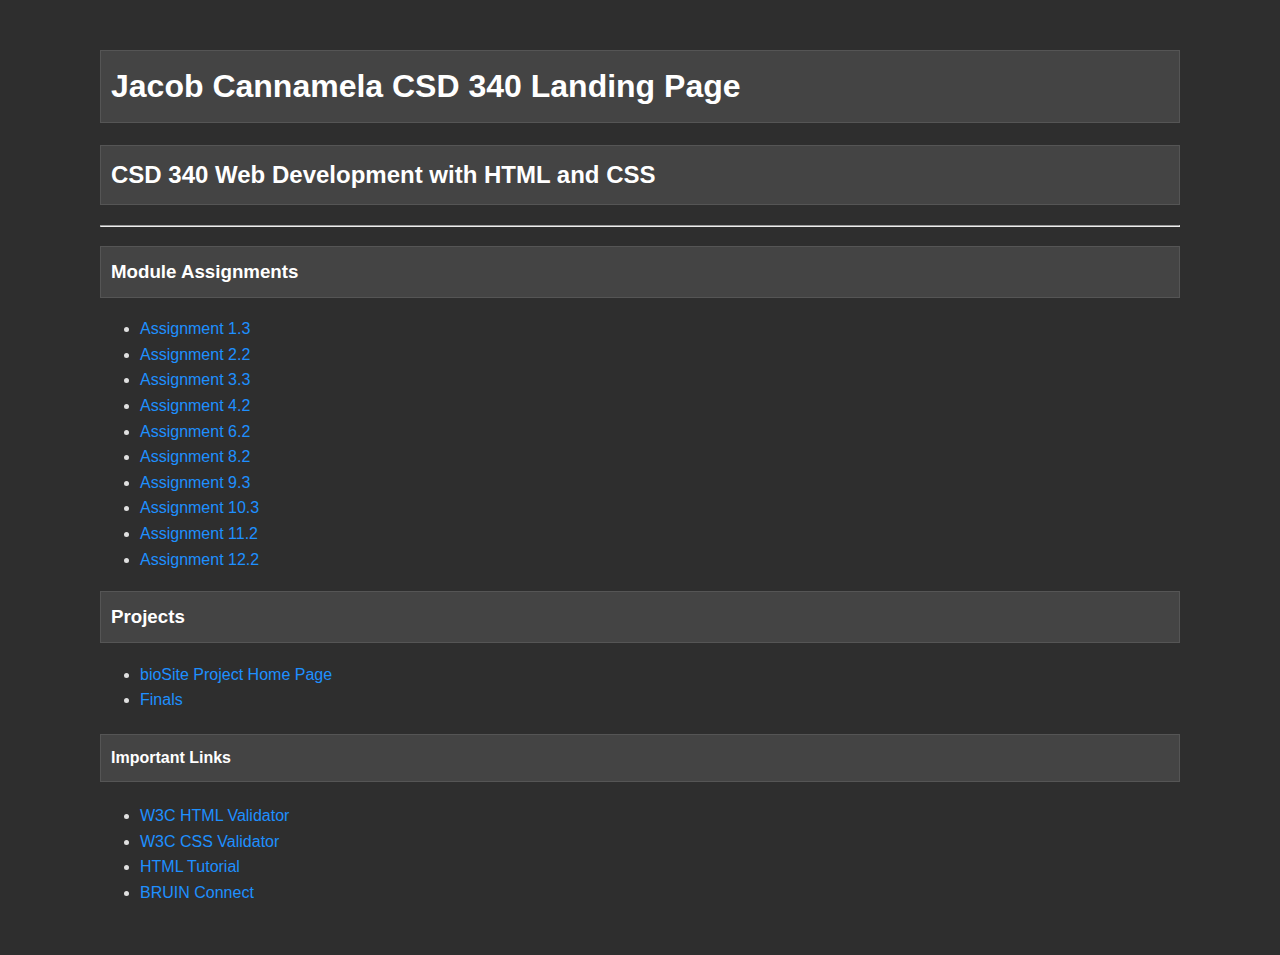
<file: index.html>
<!-- Jacob Cannamela -->
<!-- CSD340 -->
<!-- Assignment 3 -->
<!-- 1.15.2025 -->

<!DOCTYPE html>
<html lang="en">
<head>
    <meta charset="UTF-8">
    <meta name="viewport" content="width=device-width, initial-scale=1.0">
    <title>Your Name CSD 340 Landing Page</title>
    <link rel="stylesheet" href="site.css">
</head>
<body>
    <div id="container">
        <h1> Jacob Cannamela CSD 340 Landing Page</h1>
        <h2>CSD 340 Web Development with HTML and CSS</h2>
        <hr>
        <h3>Module Assignments</h3>
        <ul>
            <li><a href="module-1/cannamela_Mod1_3.html" target="_blank">Assignment 1.3</a></li>
            <li><a href="module-2/cannamela_mod2_2.html" target="_blank">Assignment 2.2</a></li>
            <li><a href="module-3/cannamela_mod3_3.html" target="_blank">Assignment 3.3</a></li>
            <li><a href="module-4/cannamela_Mod4_2.html" target="_blank">Assignment 4.2</a></li>
            <li><a href="module-6/Cannamela_Mod6_2.html" target="_blank">Assignment 6.2</a></li>
            <li><a href="module-8/Cannamela_Mod8_2.html" target="_blank">Assignment 8.2</a></li>
            <li><a href="module-9/Cannamela_Mod9_3.html" target="_blank">Assignment 9.3</a></li>
            <li><a href="module-10/cannamela_mod10.3.html" target="_blank">Assignment 10.3</a></li>
            <li><a href="module-11/Cannamela_Mod11_2.html" target="_blank">Assignment 11.2</a></li>
            <li><a href="module-12/cannamela_mod12_2.html" target="_blank">Assignment 12.2</a></li>
        </ul>
        <h3>Projects</h3>
        <ul>
            <li><a href="https://averageteammate.github.io/bioSite/" target="_blank">bioSite Project Home Page</a></li>
            <li><a href="blank" target="_blank">Finals</a></li>
        </ul>
        <h4>Important Links</h4>
        <ul>
            <li><a href="https://validator.w3.org/" target="_blank">W3C HTML Validator</a></li>
            <li><a href="http://jigsaw.w3.org/css-validator/" target="_blank">W3C CSS Validator</a></li>
            <li><a href="https://www.w3schools.com/html/" target="_blank">HTML Tutorial</a></li>
            <li><a href="https://bruinconnect.bellevue.edu/" target="_blank">BRUIN Connect</a></li>
        </ul>
    </div>
</body>
</html>
</file>
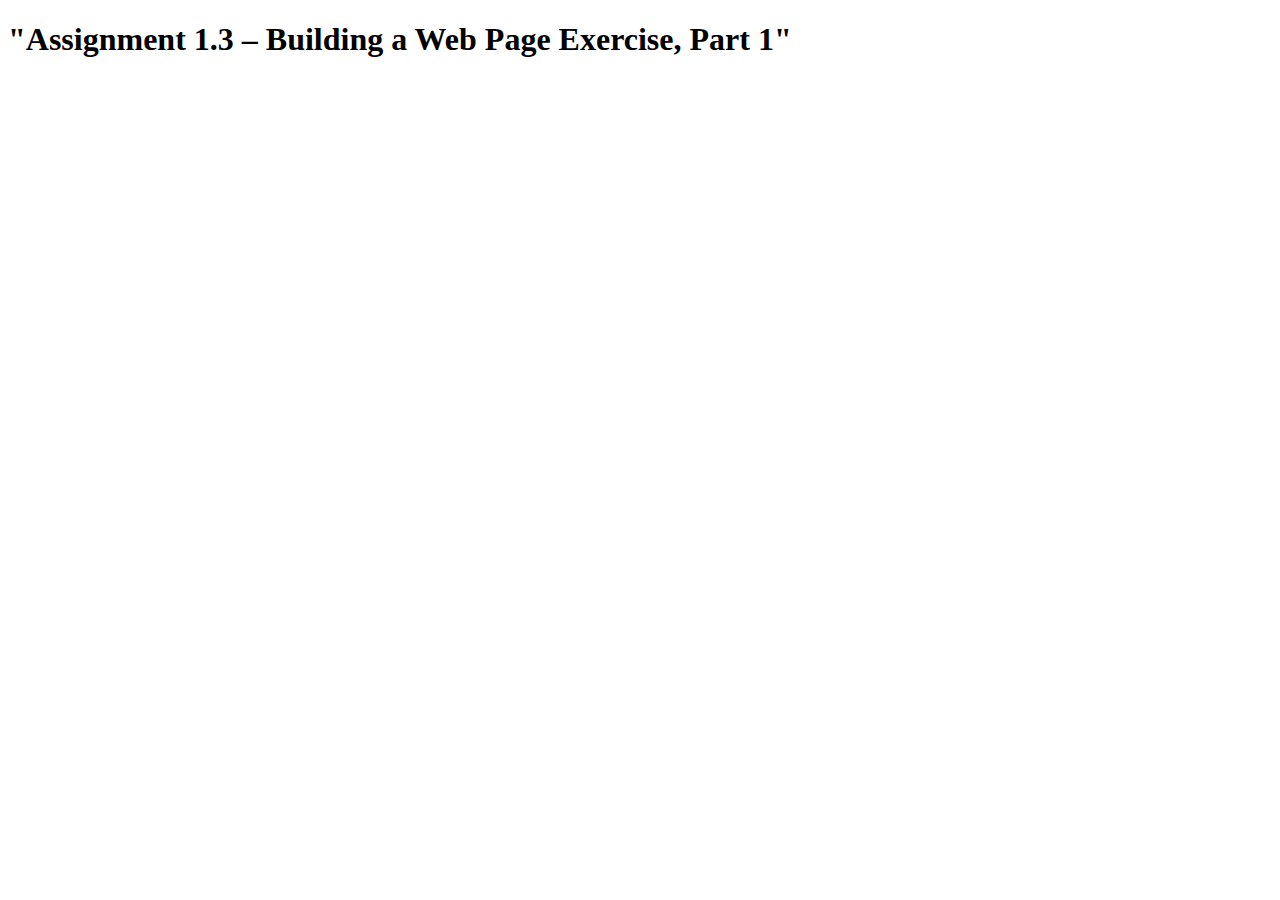
<file: module-1/cannamela_Mod1_3.html>
<!DOCTYPE html>
<html lang="en">
<head>
    <title>"CSD 340 Web Development with HTML and CSS"</title>
</head>

<body>
    <h1>"Assignment 1.3 – Building a Web Page Exercise, Part 1"</h1>
</body>

</html>
</file>
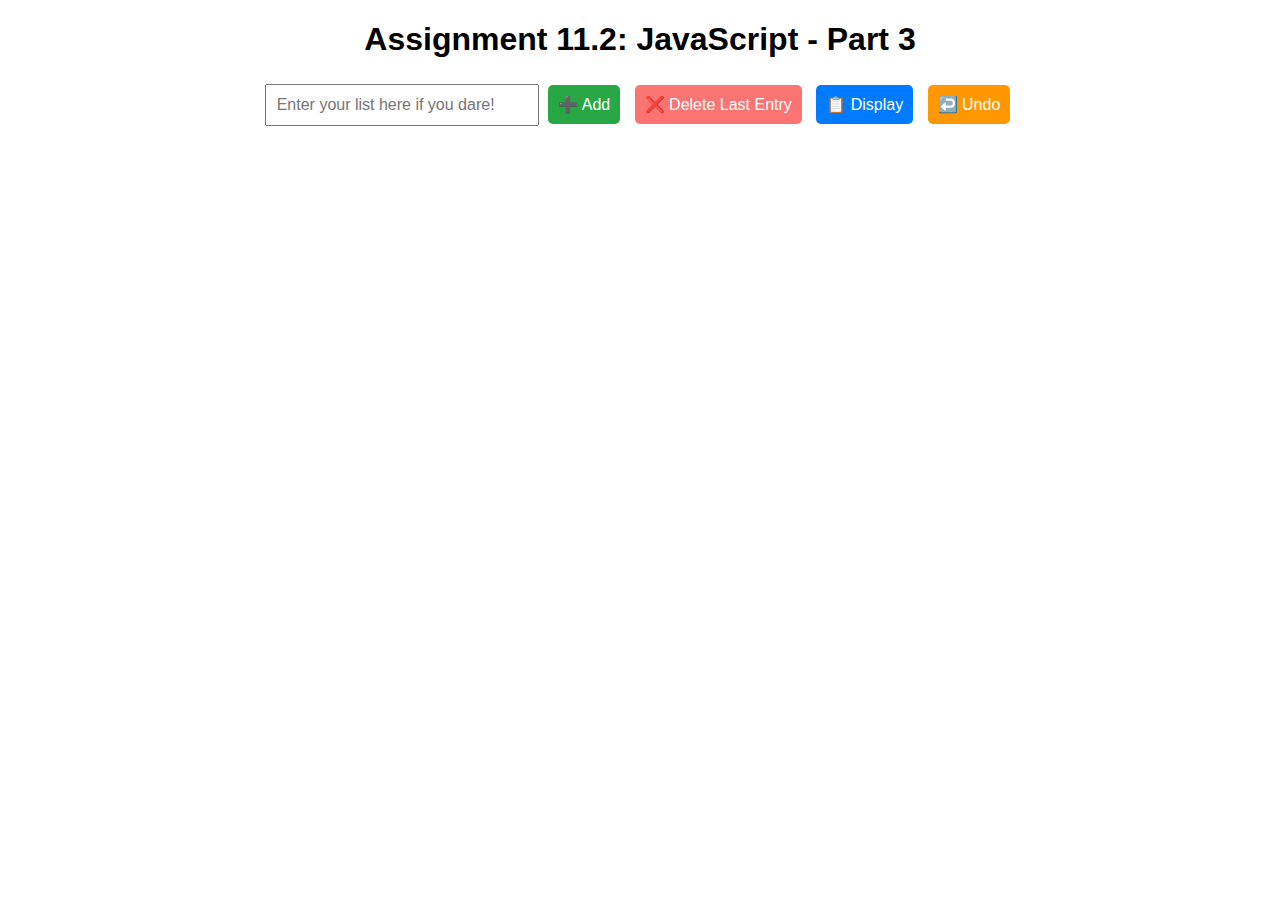
<file: module-11/Cannamela_Mod11_2.html>
<!-- Jacob Cannamela -->
<!-- CSD340 -->
<!-- Assignment 11.2 -->
<!-- 3.01.2025 -->

<!DOCTYPE html>
<html lang="en">
<head>
    <meta charset="UTF-8">
    <meta name="viewport" content="width=device-width, initial-scale=1.0">
    <title>CSD 340 Web Development with HTML and CSS</title>
    <style>
        body {
            font-family: Arial, sans-serif;
            text-align: center;
        }
        #inputBox {
            padding: 10px;
            font-size: 16px;
            width: 250px;
            margin-bottom: 10px;
        }
        button {
            padding: 10px;
            font-size: 16px;
            margin: 5px;
            cursor: pointer;
            border: none;
            border-radius: 5px;
            color: white;
        }
        #addBtn { background-color: #28a745; }
        #deleteBtn { background-color: #fa7474; color: white; }  /* Ensures 'X' is visible */
        #displayBtn { background-color: #007bff; }
        #undoBtn { background-color: #ff9800; }
        ul {
            list-style-type: none;
            padding: 0;
        }
        li {
            background: #f8f9fa;
            padding: 10px;
            margin: 5px auto;
            width: 300px;
            border-radius: 5px;
            transition: opacity 0.3s ease-in-out;
        }
        .hidden {
            display: none;
        }
    </style>
</head>
<body>
    <h1>Assignment 11.2: JavaScript - Part 3</h1>
    <input type="text" id="inputBox" placeholder="Enter your list here if you dare!">
    <button id="addBtn" onclick="addElement()">➕ Add</button>
    <button id="deleteBtn" onclick="deleteLastElement()">❌ Delete Last Entry</button>
    <button id="displayBtn" onclick="toggleDisplay()">📋 Display</button>
    <button id="undoBtn" onclick="undoDelete()" disabled>↩️ Undo</button>
    
    <ul id="displayArea" class="hidden"></ul>

    <script>
        let elementsArray = [];
        let deletedItems = [];

        function addElement() {
            const inputBox = document.getElementById('inputBox');
            const newElement = inputBox.value.trim();

            if (newElement) {
                elementsArray.push(newElement);
                alert(`Added: ${newElement} at position ${elementsArray.length}`);
                inputBox.value = '';
                deletedItems = []; // Reset deleted items on a new add
                document.getElementById("undoBtn").disabled = true; // Disable undo when new item is added
            } else {
                alert('Please enter a value');
            }
        }

        function deleteLastElement() {
            if (elementsArray.length > 0) {
                let removedElement = elementsArray.pop();
                deletedItems.push(removedElement); // Store deleted item for undo
                alert(`Deleted: ${removedElement}`);
                document.getElementById("undoBtn").disabled = false; // Enable undo
            } else {
                alert('No elements to delete');
            }
        }

        function undoDelete() {
            if (deletedItems.length > 0) {
                let restoredElement = deletedItems.pop();
                elementsArray.push(restoredElement);
                alert(`Restored: ${restoredElement}`);
                if (deletedItems.length === 0) {
                    document.getElementById("undoBtn").disabled = true; // Disable undo if no more items left
                }
            }
        }

        function toggleDisplay() {
            const displayArea = document.getElementById('displayArea');
            displayArea.classList.toggle("hidden"); // Show/hide display area
            if (!displayArea.classList.contains("hidden")) {
                displayElements();
            }
        }

        function displayElements() {
            const displayArea = document.getElementById('displayArea');
            displayArea.innerHTML = '';

            if (elementsArray.length === 0) {
                displayArea.innerHTML = '<li>No items to display</li>';
            } else {
                elementsArray.forEach((element, index) => {
                    let li = document.createElement('li');
                    li.textContent = `${index + 1}. ${element}`;
                    displayArea.appendChild(li);
                });
            }
        }
    </script>
</body>
</html>
</file>
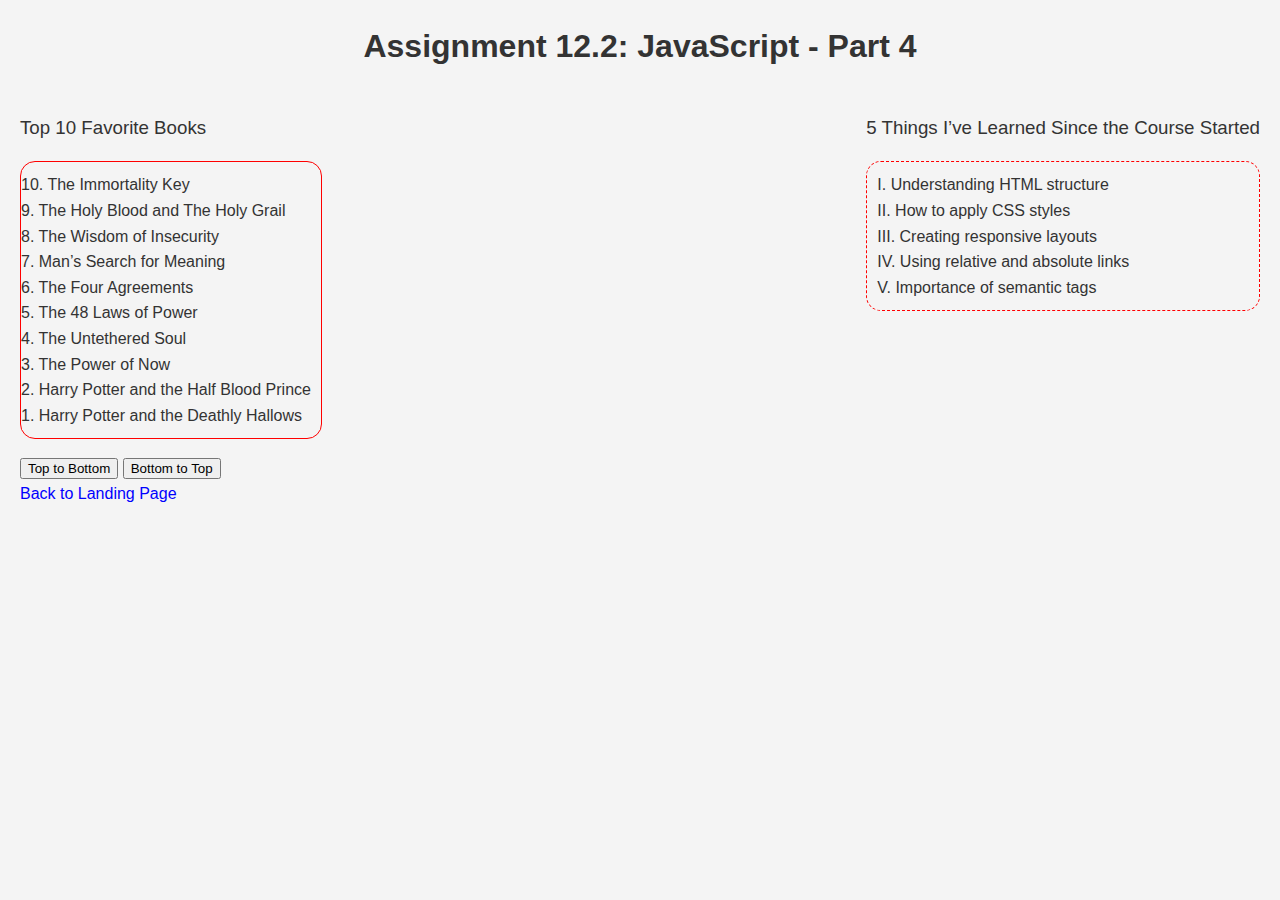
<file: module-12/cannamela_mod12_2.html>
<!-- Jacob Cannamela -->
<!-- CSD340 -->
<!-- Assignment 12.2 -->
<!-- 3.5.2025 -->
<!DOCTYPE html>
<html lang="en">
<head>
    <meta charset="UTF-8">
    <meta name="viewport" content="width=device-width, initial-scale=1.0">
    <title>CSD 340 Web Development with HTML and CSS</title>
    <link rel="stylesheet" href="cannamela_mod12_2.css">
    <script>
        function reverseList(order) {
            let bookList = document.getElementById("bookList");
            let items = Array.from(bookList.children);
            if (order === "asc") {
                items.sort((a, b) => a.dataset.index - b.dataset.index);
            } else {
                items.sort((a, b) => b.dataset.index - a.dataset.index);
            }
            bookList.innerHTML = "";
            items.forEach(item => bookList.appendChild(item));
        }
    </script>
</head>
<body>
    <div id="container">
        <h1>Assignment 12.2: JavaScript - Part 4</h1>
        
        <div style="display: flex; justify-content: space-between;">
            <div id="left">
                <h3>Top 10 Favorite Books</h3>
                <ol id="bookList">
                    <li data-index="10">10. The Immortality Key</li>
                    <li data-index="9">9. The Holy Blood and The Holy Grail</li>
                    <li data-index="8">8. The Wisdom of Insecurity</li>
                    <li data-index="7">7. Man’s Search for Meaning</li>
                    <li data-index="6">6. The Four Agreements</li>
                    <li data-index="5">5. The 48 Laws of Power</li>
                    <li data-index="4">4. The Untethered Soul</li>
                    <li data-index="3">3. The Power of Now</li>
                    <li data-index="2">2. Harry Potter and the Half Blood Prince</li>
                    <li data-index="1">1. Harry Potter and the Deathly Hallows</li>
                </ol>
                <button onclick="reverseList('asc')">Top to Bottom</button>
                <button onclick="reverseList('desc')">Bottom to Top</button>
            </div>
            <div id="right">
                <h3>5 Things I’ve Learned Since the Course Started</h3>
                <ul>
                    <li>Understanding HTML structure</li>
                    <li>How to apply CSS styles</li>
                    <li>Creating responsive layouts</li>
                    <li>Using relative and absolute links</li>
                    <li>Importance of semantic tags</li>
                </ul>
            </div>
        </div>
        
        <div id="bottom">
            <a href="../index.html">Back to Landing Page</a>
        </div>
    </div>
</body>
</html>
</file>
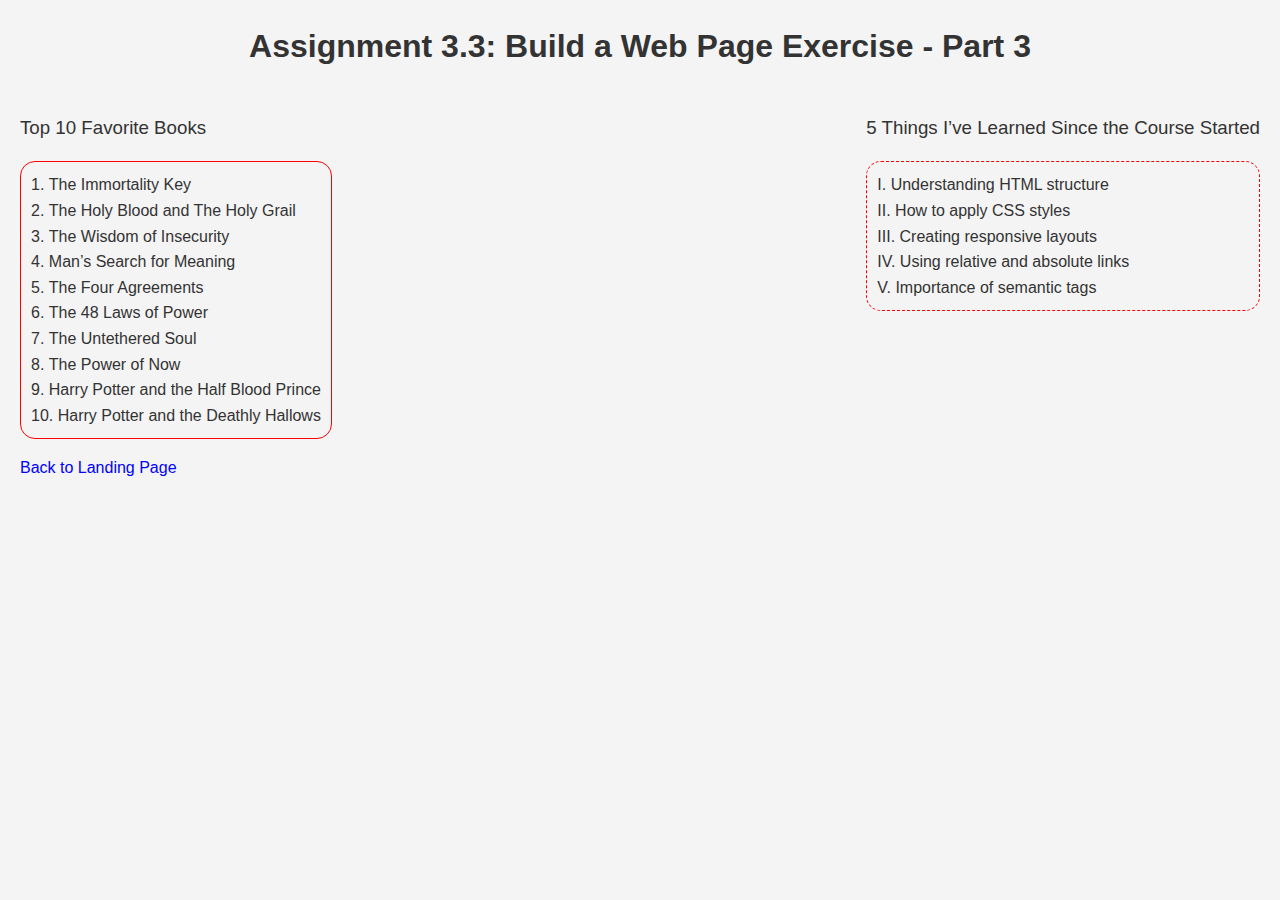
<file: module-3/cannamela_mod3_3.html>
<!-- Jacob Cannamela -->
<!-- CSD340 -->
<!-- Assignment 3.3 -->
<!-- 1.15.2025 -->
<!DOCTYPE html>
<html lang="en">
<head>
    <meta charset="UTF-8">
    <meta name="viewport" content="width=device-width, initial-scale=1.0">
    <title>CSD 340 Web Development with HTML and CSS</title>
    <link rel="stylesheet" href="cannamela_mod3_3.css">
</head>
<body>
    <div id="container">
        <h1>Assignment 3.3: Build a Web Page Exercise - Part 3</h1>
        
        <div style="display: flex; justify-content: space-between;">
            <div id="left">
                <h3>Top 10 Favorite Books</h3>
                <ol>
                    <li>The Immortality Key</li>
                    <li>The Holy Blood and The Holy Grail</li>
                    <li>The Wisdom of Insecurity</li>
                    <li>Man’s Search for Meaning</li>
                    <li>The Four Agreements</li>
                    <li>The 48 Laws of Power</li>
                    <li>The Untethered Soul</li>
                    <li>The Power of Now</li>
                    <li>Harry Potter and the Half Blood Prince</li>
                    <li>Harry Potter and the Deathly Hallows</li>
                </ol>
            </div>
            <div id="right">
                <h3>5 Things I’ve Learned Since the Course Started</h3>
                <ul>
                    <li>Understanding HTML structure</li>
                    <li>How to apply CSS styles</li>
                    <li>Creating responsive layouts</li>
                    <li>Using relative and absolute links</li>
                    <li>Importance of semantic tags</li>
                </ul>
            </div>
        </div>
        
        <div id="bottom">
            <a href="../index.html">Back to Landing Page</a>
        </div>
    </div>
</body>
</html>
</file>
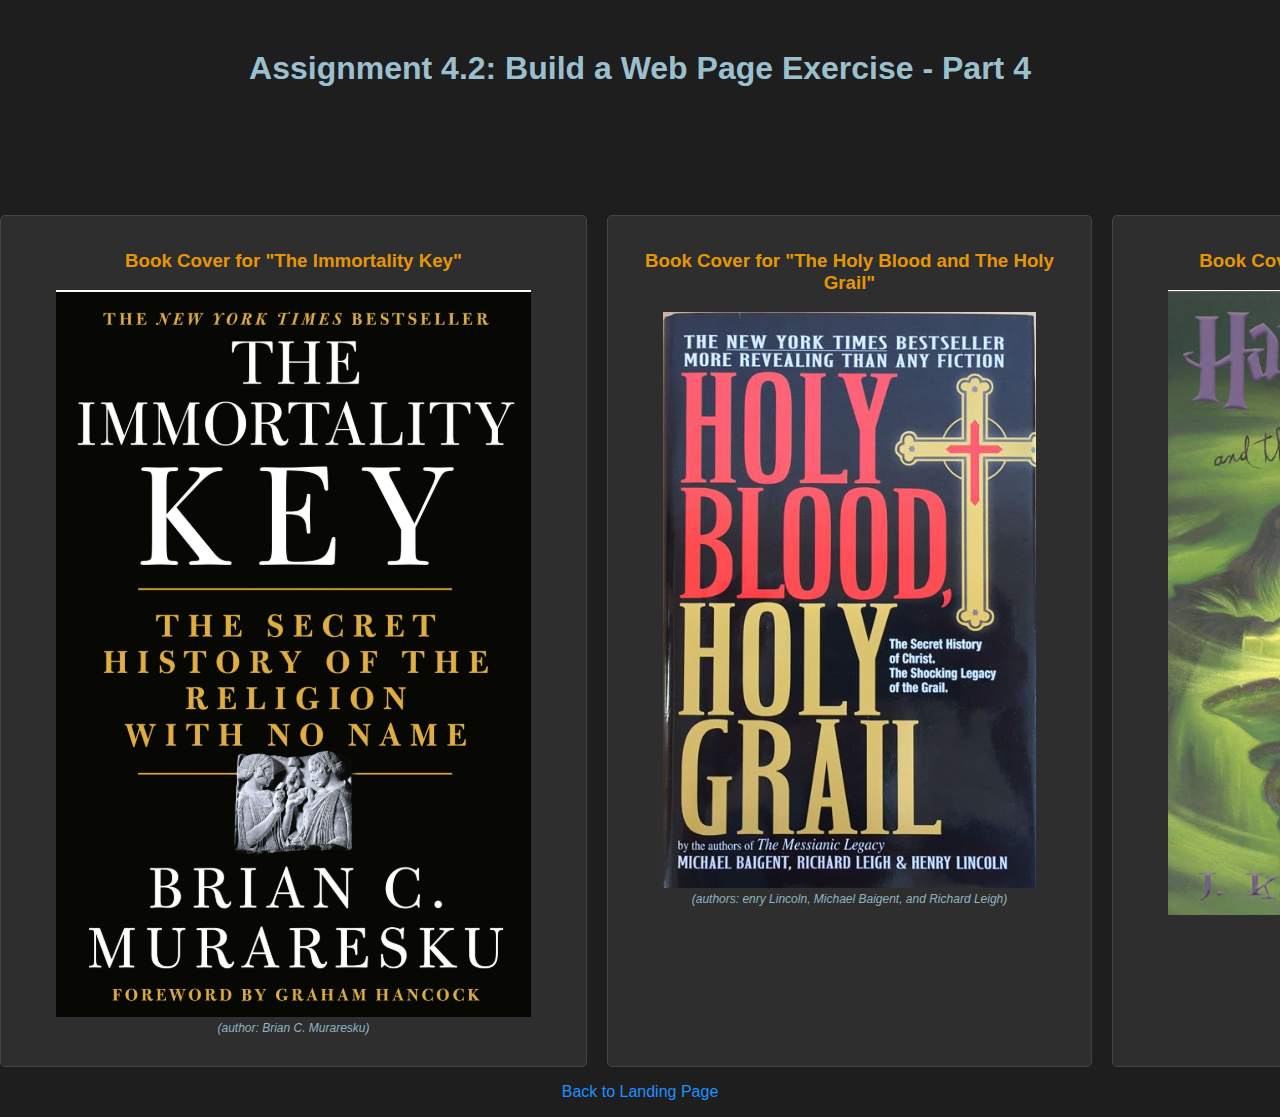
<file: module-4/cannamela_Mod4_2.html>
<!-- Jacob Cannamela -->
<!-- CSD340 -->
<!-- Assignment 4 -->
<!-- 1.20.2025 -->
<!DOCTYPE html>
<html lang="en">
<head>
    <meta charset="UTF-8">
    <meta name="viewport" content="width=device-width, initial-scale=1.0">
    <title>CSD 340 Web Development with HTML and CSS</title>
    <link rel="stylesheet" href="cannamela_Mod4_2.css">
</head>
<body>
    <div id="container">
        <h1>Assignment 4.2: Build a Web Page Exercise - Part 4</h1>
        <div id="image-gallery">
            <div class="image-box">
                <h3>Book Cover for "The Immortality Key"</h3>
                <figure>
                    <img src="images/image1.png" alt="Image 1">
                    <figcaption>(author: Brian C. Muraresku)</figcaption>
                </figure>
            </div>
            <div class="image-box">
                <h3>Book Cover for "The Holy Blood and The Holy Grail"</h3>
                <figure>
                    <img src="images/image2.png" alt="Image 2">
                    <figcaption>(authors: enry Lincoln, Michael Baigent, and Richard Leigh)</figcaption>
                </figure>
            </div>
            <div class="image-box">
                <h3>Book Cover for "The Half Blood Prince"</h3>
                <figure>
                    <img src="images/image3.png" alt="Image 3">
                    <figcaption>(author: J. K. Rowling)</figcaption>
                </figure>
            </div>
        </div>
        <p><a href="../index.html">Back to Landing Page</a></p>
    </div>
</body>
</html>
</file>
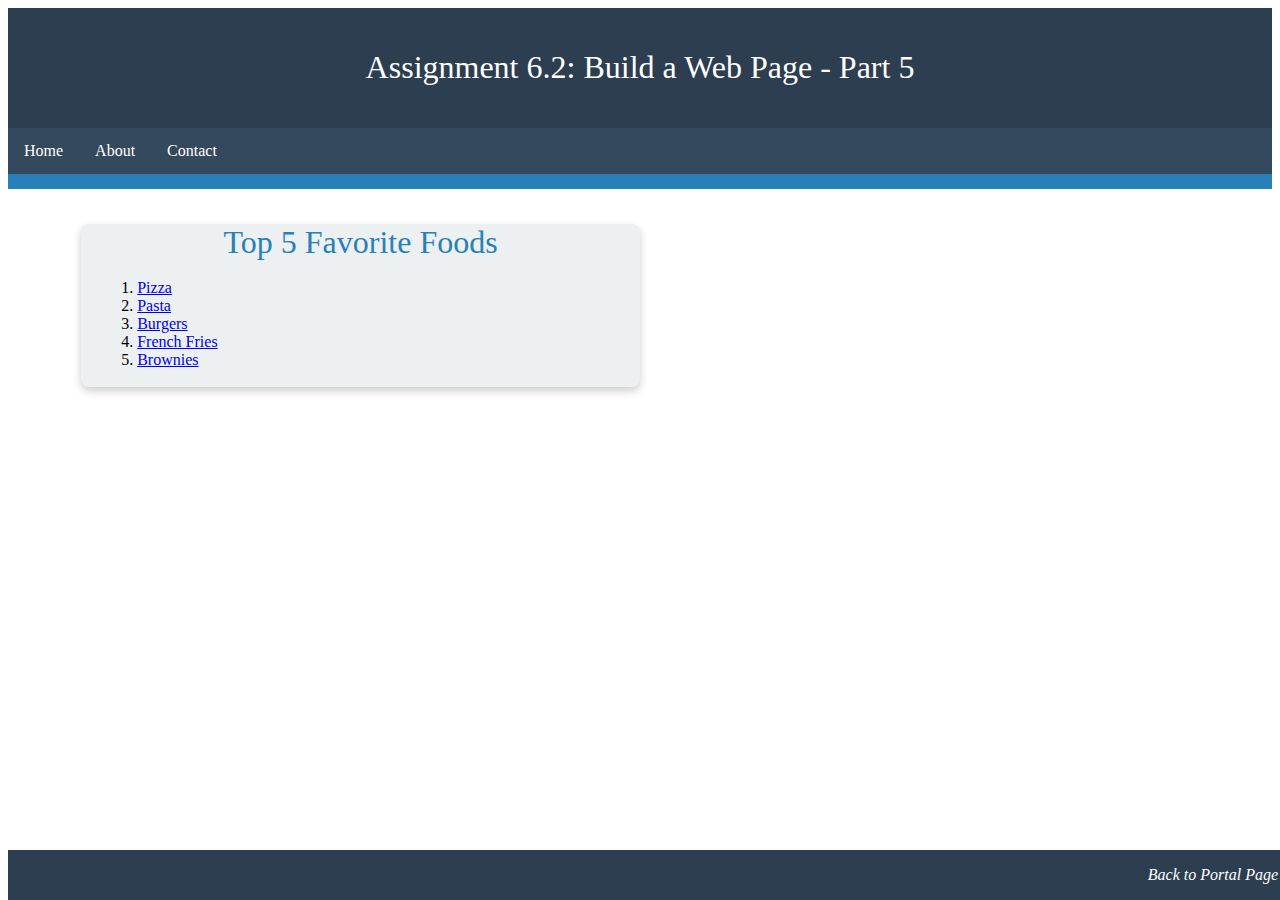
<file: module-6/Cannamela_Mod6_2.html>
<!-- Jacob Cannamela -->
<!-- CSD340 -->
<!-- Assignment 6 -->
<!-- 2.1.2025 -->

<!DOCTYPE html>
<html lang="en">
<head>
    <meta charset="UTF-8">
    <meta name="viewport" content="width=device-width, initial-scale=1.0">
    <title>CSD 340 Web Development with HTML and CSS</title>
    <link rel="stylesheet" href="Cannamela_Mod6_2.css">
</head>
<body>
    <header>
        <h1>Assignment 6.2: Build a Web Page - Part 5</h1>
    </header>

    <div id="navbar">
        <a href="#">Home</a>
        <a href="#">About</a>
        <a href="#">Contact</a>
    </div>

    <div id="container">
        <div class="card">
            <div class="card-title">Top 5 Favorite Foods</div>
            <div class="card-content">
                <ol>
                    <li><a href="https://youtu.be/G-jPoROGHGE?si=5OMTf1Wfyd_upnX8" target="_blank">Pizza</a></li>
                    <li><a href="https://cooking.nytimes.com/recipes/12965-spaghetti-carbonara" target="_blank">Pasta</a></li>
                    <li><a href="https://www.aspicyperspective.com/best-hamburger-patty-recipe/" target="_blank">Burgers</a></li>
                    <li><a href="https://www.fifteenspatulas.com/the-secret-to-perfect-homemade-french-fries/" target="_blank">French Fries</a></li>
                    <li><a href="https://www.emmymade.com/100-hour-brownies/" target="_blank">Brownies</a></li>
                </ol>
            </div>
        </div>
    </div>

    <footer>
        <p><a href="../index.html">Back to Portal Page</a></p>
    </footer>
</body>
</html>
</file>
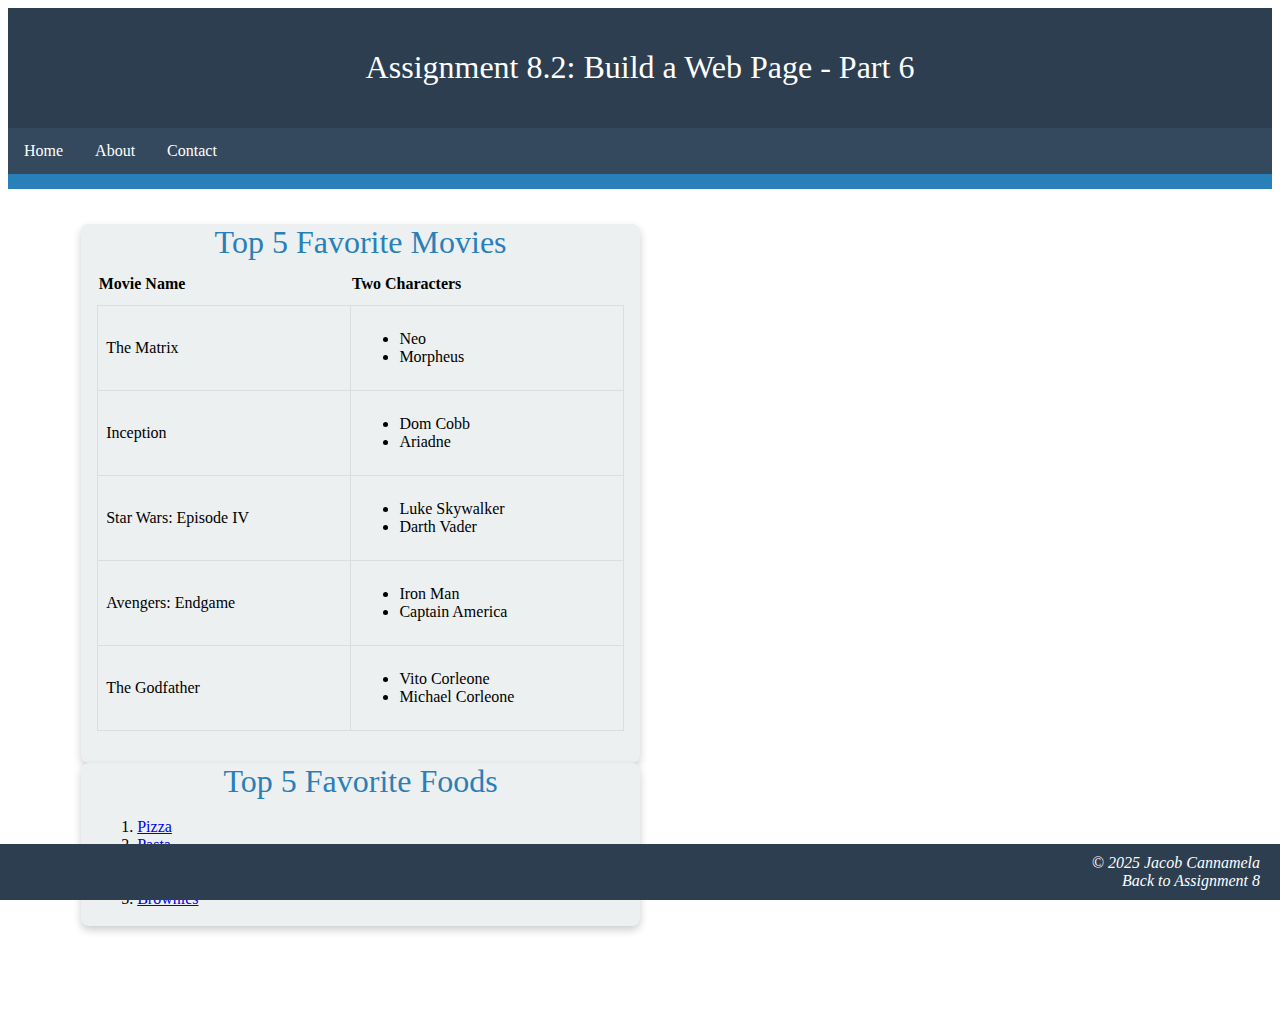
<file: module-8/Cannamela_Mod8_2.html>
<!-- Jacob Cannamela -->
<!-- CSD340 -->
<!-- Assignment 8 -->
<!-- 2.8.2025 -->

<!DOCTYPE html>
<html lang="en">
<head>
    <meta charset="UTF-8">
    <meta name="viewport" content="width=device-width, initial-scale=1.0">
    <title>CSD 340 Web Development with HTML and CSS</title>
    <link rel="stylesheet" href="Cannamela_Mod8_2.css">
</head>
<body>
    <header>
        <h1>Assignment 8.2: Build a Web Page - Part 6</h1>
    </header>

    <div id="navbar">
        <a href="#">Home</a>
        <a href="#">About</a>
        <a href="#">Contact</a>
    </div>

    <div id="container">
        <!-- New Card: Top 5 Favorite Movies -->
        <div class="card">
            <div class="card-title">Top 5 Favorite Movies</div>
            <div class="card-content">
                <table id="movies">
                    <thead>
                        <tr>
                            <th>Movie Name</th>
                            <th>Two Characters</th>
                        </tr>
                    </thead>
                    <tbody>
                        <tr>
                            <td>The Matrix</td>
                            <td>
                                <ul>
                                    <li>Neo</li>
                                    <li>Morpheus</li>
                                </ul>
                            </td>
                        </tr>
                        <tr>
                            <td>Inception</td>
                            <td>
                                <ul>
                                    <li>Dom Cobb</li>
                                    <li>Ariadne</li>
                                </ul>
                            </td>
                        </tr>
                        <tr>
                            <td>Star Wars: Episode IV</td>
                            <td>
                                <ul>
                                    <li>Luke Skywalker</li>
                                    <li>Darth Vader</li>
                                </ul>
                            </td>
                        </tr>
                        <tr>
                            <td>Avengers: Endgame</td>
                            <td>
                                <ul>
                                    <li>Iron Man</li>
                                    <li>Captain America</li>
                                </ul>
                            </td>
                        </tr>
                        <tr>
                            <td>The Godfather</td>
                            <td>
                                <ul>
                                    <li>Vito Corleone</li>
                                    <li>Michael Corleone</li>
                                </ul>
                            </td>
                        </tr>
                    </tbody>
                </table>
            </div>
        </div>

        <div class="card">
            <div class="card-title">Top 5 Favorite Foods</div>
            <div class="card-content">
                <ol>
                    <li><a href="https://youtu.be/G-jPoROGHGE?si=5OMTf1Wfyd_upnX8" target="_blank">Pizza</a></li>
                    <li><a href="https://cooking.nytimes.com/recipes/12965-spaghetti-carbonara" target="_blank">Pasta</a></li>
                    <li><a href="https://www.aspicyperspective.com/best-hamburger-patty-recipe/" target="_blank">Burgers</a></li>
                    <li><a href="https://www.fifteenspatulas.com/the-secret-to-perfect-homemade-french-fries/" target="_blank">French Fries</a></li>
                    <li><a href="https://www.emmymade.com/100-hour-brownies/" target="_blank">Brownies</a></li>
                </ol>
            </div>
        </div>
    </div>

    <footer>
        <p>&copy; 2025 Jacob Cannamela</p>
        <p><a href="Cannamela_Mod8_2.html">Back to Assignment 8</a></p>
    </footer>
</body>
</html>
</file>
<file: site.css>
/* Jacob Cannamela */
/* CSD340 */
/* Assignment  */
/* 1.15.2025 */

body {
    font-family: Arial, sans-serif;
    line-height: 1.6;
    margin: 0;
    padding: 0;
    color: #E0E0E0;
    background-color: #2E2E2E;
}

#container {
    margin: 50px 100px;
}

h1, h2, h3, h4 {
    background-color: #444;
    color: #FFF;
    border: 1px solid #555;
    padding: 10px;
}

a {
    color: #1E90FF;
    text-decoration: none;
}

a:hover {
    color: #63B8FF;
}

a:visited {
    color: #104E8B;
}
</file>
<file: module-12/cannamela_mod12_2.css>
/* Jacob Cannamela */
/* CSD340 */
/* Assignment 3.3 */
/* 1.15.2025 */

/* General Styles */
body {
    font-family: Arial, sans-serif;
    line-height: 1.6;
    margin: 0;
    padding: 0;
    background-color: #f4f4f4;
    color: #333;
}

#bookList {
    list-style-type: none;
    padding-left: 0;
}


#container {
    margin: 20px;
}

h1 {
    text-align: center;
}

/* Side-by-Side Divs */
div[style*="width: 45%;"] {
    display: inline-block;
    vertical-align: top;
    margin-right: 5%;
}

div[style*="width: 45%;"]:last-child {
    margin-right: 0;
}

/* Ordered List Styles */
ol {
    list-style: decimal inside;
    border: 1px solid red;
    border-radius: 15px;
    padding: 10px;
    font-weight: 300;
}

/* Unordered List Styles */
ul {
    list-style: upper-roman inside;
    border: 1px dashed red;
    border-radius: 15px;
    padding: 10px;
    font-weight: 300;
}

/* h3 Tag Styles */
h3 {
    font-weight: 500;
}

/* Bottom Div Styles */
div[style*="margin-top: 60%;"] {
    float: right;
    margin-bottom: 20px;
}

/* Link Hover Styles */
a {
    text-decoration: none;
    color: blue;
}

a:hover {
    text-decoration: underline;
}
</file>
<file: module-3/cannamela_mod3_3.css>
/* Jacob Cannamela */
/* CSD340 */
/* Assignment 3.3 */
/* 1.15.2025 */

/* General Styles */
body {
    font-family: Arial, sans-serif;
    line-height: 1.6;
    margin: 0;
    padding: 0;
    background-color: #f4f4f4;
    color: #333;
}

#container {
    margin: 20px;
}

h1 {
    text-align: center;
}

/* Side-by-Side Divs */
div[style*="width: 45%;"] {
    display: inline-block;
    vertical-align: top;
    margin-right: 5%;
}

div[style*="width: 45%;"]:last-child {
    margin-right: 0;
}

/* Ordered List Styles */
ol {
    list-style: decimal inside;
    border: 1px solid red;
    border-radius: 15px;
    padding: 10px;
    font-weight: 300;
}

/* Unordered List Styles */
ul {
    list-style: upper-roman inside;
    border: 1px dashed red;
    border-radius: 15px;
    padding: 10px;
    font-weight: 300;
}

/* h3 Tag Styles */
h3 {
    font-weight: 500;
}

/* Bottom Div Styles */
div[style*="margin-top: 60%;"] {
    float: right;
    margin-bottom: 20px;
}

/* Link Hover Styles */
a {
    text-decoration: none;
    color: blue;
}

a:hover {
    text-decoration: underline;
}
</file>
<file: module-4/cannamela_Mod4_2.css>
/* Jacob Cannamela */
/* CSD340 */
/* Assignment 4.2 - Dark Mode */
/* 1.20.2025 */

body {
    font-family: Arial, sans-serif;
    background-color: #1e1e1e;
    color: #e0e0e0;
    margin: 0;
    padding: 0;
}

#container {
    text-align: center;
    margin-top: 50px;
}

h1 {
    color: rgba(173, 216, 230, 0.9);
    text-align: center;
}

h3 {
    color: rgba(255, 165, 0, 0.9);
    text-align: center;
}

#image-gallery {
    display: grid;
    grid-template-columns: repeat(3, 1fr);
    gap: 20px;
    margin-top: 10%;
}

.image-box {
    border: 1px solid #444;
    padding: 15px;
    background: #2e2e2e;
    border-radius: 5px;
}

figure {
    text-align: center;
}

figcaption {
    font-style: italic;
    font-size: 0.75em;
    color: rgba(173, 216, 230, 0.8);
}

a {
    color: #1e90ff;
    text-decoration: none;
}

a:hover {
    color: #87cefa;
    text-decoration: underline;
}
</file>
<file: module-6/Cannamela_Mod6_2.css>
/* Jacob Cannamela */
/* CSD340 */
/* Assignment 6 */
/* 2.1.2025 */
header {
    background-color: #2C3E50; /* Dark Blue */
    color: white;
    padding: 20px;
    text-align: center;
}

h1 {
    font-weight: 400;
}

#navbar {
    overflow: hidden;
    background-color: #34495E; /* Medium Dark Blue */
    border-bottom: 15px solid #2980B9; /* Bright Blue */
}

#navbar a {
    float: left;
    display: block;
    color: white;
    text-align: center;
    padding: 14px 16px;
    text-decoration: none;
}

#navbar a:hover {
    background-color: #2980B9; /* Bright Blue */
    color: white;
}

#container {
    margin-top: 2%;
    margin-left: 5%;
    margin-right: 5%;
    padding: 10px;
}

.card {
    box-shadow: 0 4px 8px 0 rgba(0, 0, 0, 0.2);
    transition: 0.3s;
    width: 50%;
    background-color: #ECF0F1; /* Light Gray */
    border-radius: 8px;
}

.card:hover {
    box-shadow: 0 8px 16px 0 rgba(0, 0, 0, 0.2);
}

.card-title {
    text-align: center;
    font-size: 2em;
    color: #2980B9; /* Bright Blue */
    font-weight: 400;
}

.card-content {
    padding: 2px 16px;
}

footer {
    background-color: #2C3E50; /* Dark Blue */
    position: absolute;
    bottom: 0;
    width: 100%;
}

footer p {
    color: white;
    font-weight: 400;
    float: right;
    padding-right: 10px;
    font-style: italic;
}

footer a {
    text-decoration: none;
    color: white;
}

footer a:hover {
    text-decoration: underline;
}
</file>
<file: module-8/Cannamela_Mod8_2.css>
/* Jacob Cannamela */
/* CSD340 */
/* Assignment 8 */
/* 2.8.2025 */

header {
    background-color: #2C3E50; /* Dark Blue */
    color: white;
    padding: 20px;
    text-align: center;
}

h1 {
    font-weight: 400;
}

#navbar {
    overflow: hidden;
    background-color: #34495E; /* Medium Dark Blue */
    border-bottom: 15px solid #2980B9; /* Bright Blue */
}

#navbar a {
    float: left;
    display: block;
    color: white;
    text-align: center;
    padding: 14px 16px;
    text-decoration: none;
}

#navbar a:hover {
    background-color: #2980B9; /* Bright Blue */
    color: white;
}

#container {
    margin-top: 2%;
    margin-left: 5%;
    margin-right: 5%;
    padding: 10px;
}

.card {
    box-shadow: 0 4px 8px 0 rgba(0, 0, 0, 0.2);
    transition: 0.3s;
    width: 50%;
    background-color: #ECF0F1; /* Light Gray */
    border-radius: 8px;
}

.card:hover {
    box-shadow: 0 8px 16px 0 rgba(0, 0, 0, 0.2);
}

.card-title {
    text-align: center;
    font-size: 2em;
    color: #2980B9; /* Bright Blue */
    font-weight: 400;
}

.card-content {
    padding: 2px 16px;
}

#movies {
    border-collapse: collapse;
    width: 100%;
    margin-bottom: 30px;
}

#movies th {
    padding-top: 12px;
    padding-bottom: 12px;
    text-align: left;
}

#movies td {
    border: 1px solid #ddd;
    padding: 8px;
}

footer {
    background-color: #2C3E50; /* Dark Blue */
    position: fixed; /* Ensure the footer is fixed at the bottom */
    left: 0; /* Align the footer to the left */
    bottom: 0;
    width: 100%;
    color: white;
    text-align: right;  /* Align the link to the right */
    padding: 10px 20px; /* Adjusted padding */
    box-sizing: border-box; /* Ensures padding doesn't affect element width */
}

footer p {
    font-weight: 400;
    font-style: italic;
    margin: 0; /* Remove extra margin */
}

footer a {
    text-decoration: none;
    color: white;
}

footer a:hover {
    text-decoration: underline;
}

#container {
    margin: 2% 5% 100px 5%;
}
</file>
